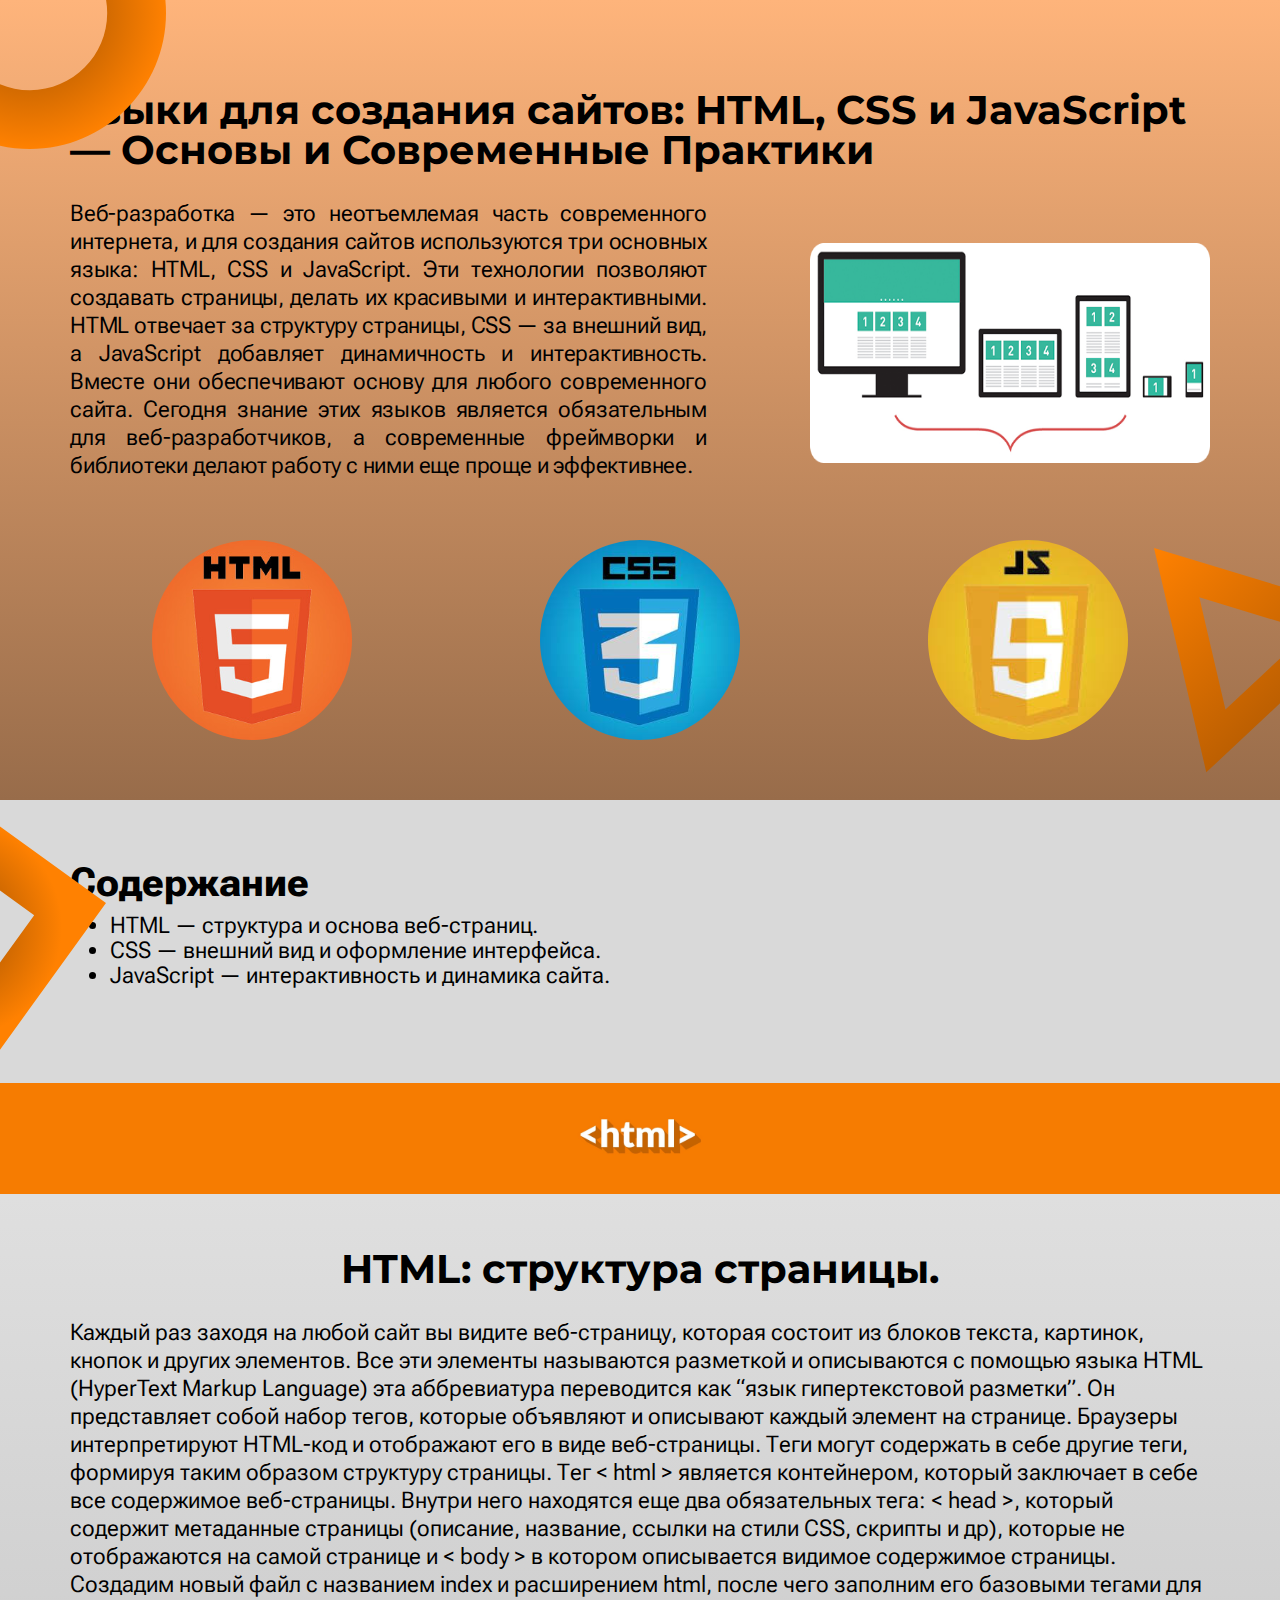
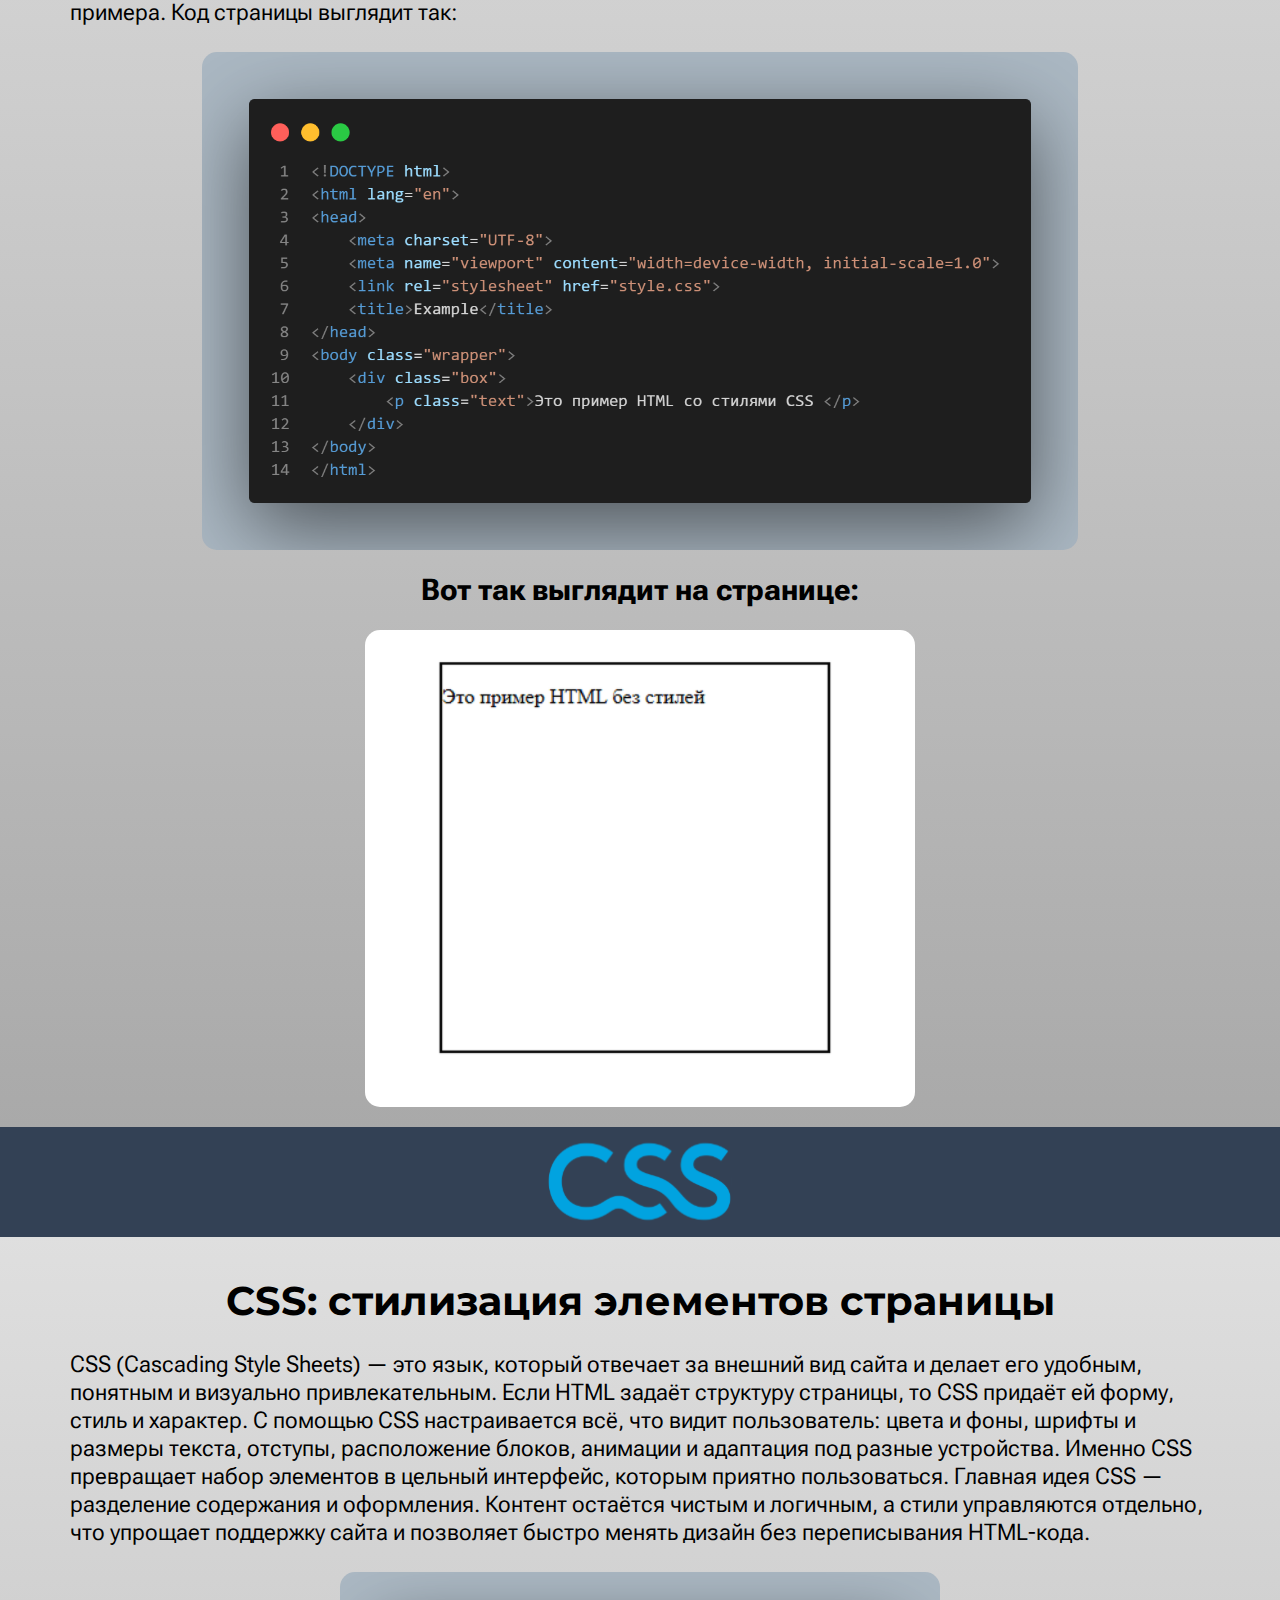
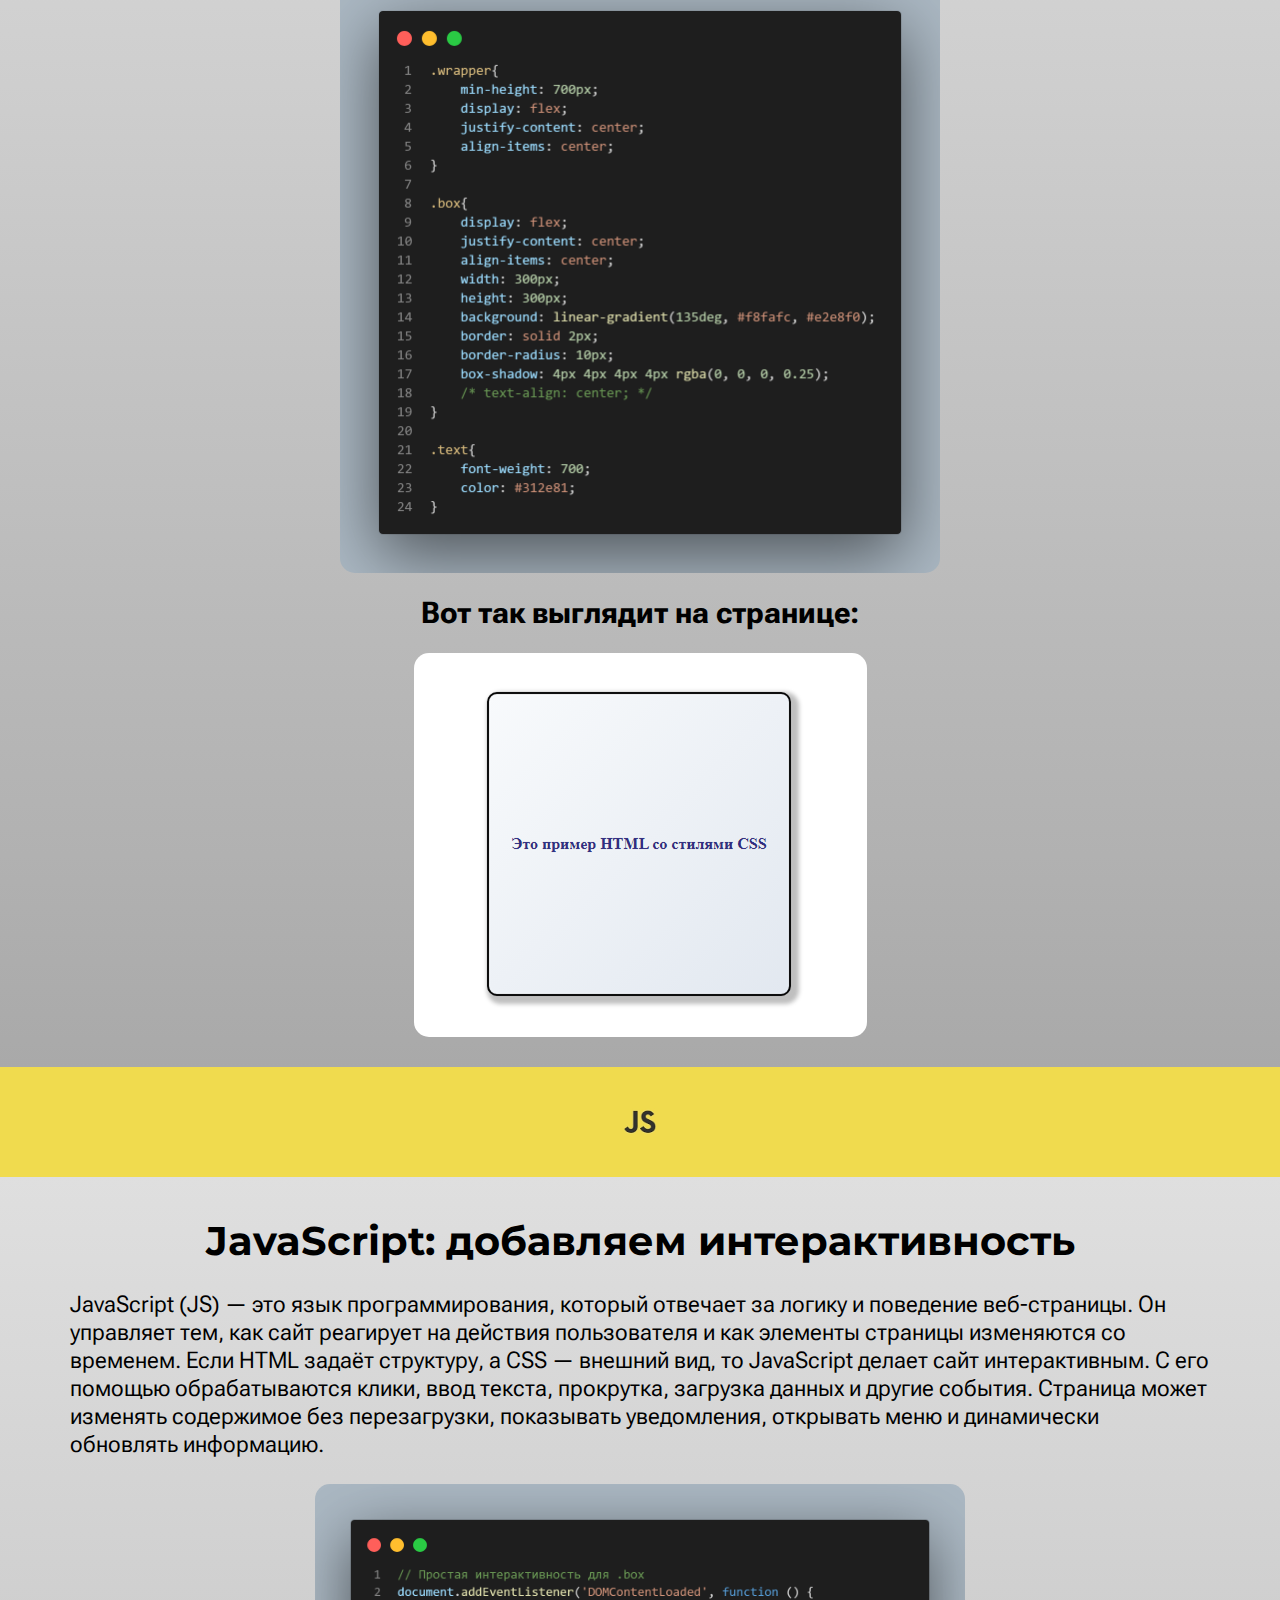
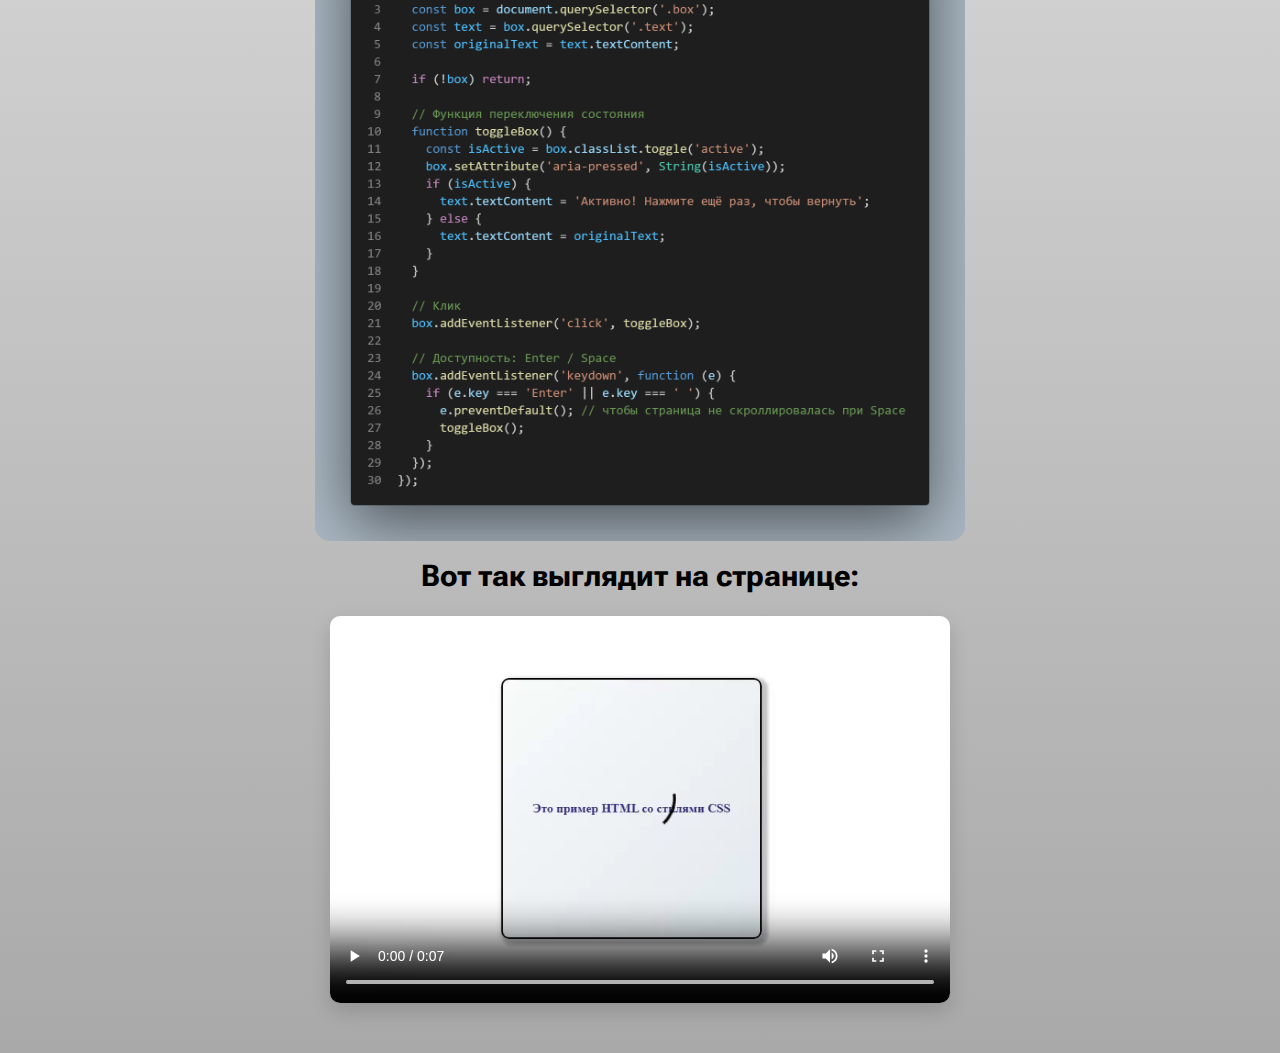
<file: index.html>
<!DOCTYPE html>
<html lang="en">
<head>
    <meta charset="UTF-8">
    <meta name="viewport" content="width=device-width, initial-scale=1.0">
    <link rel="stylesheet" href="src/style.css">
    <title>Индивидуальный проект</title>
</head>
<body>
    <section class="main-section">

        <div class="container">

            <h1 class="main-section__title">Языки для создания сайтов: HTML, CSS и JavaScript — Основы и Современные Практики</h1>
            <div class="main-section__center-wrapper">
                <p class="main-section__text txt">Веб-разработка — это неотъемлемая часть современного интернета, и для создания сайтов используются три основных языка: HTML, CSS и JavaScript. Эти технологии позволяют создавать страницы, делать их красивыми и интерактивными.
    HTML отвечает за структуру страницы, CSS — за внешний вид, а JavaScript добавляет динамичность и интерактивность. Вместе они обеспечивают основу    для любого современного сайта.
    Сегодня знание этих языков является обязательным для веб-разработчиков, а современные фреймворки и библиотеки делают работу с ними еще проще и  эффективнее.</p>

                <img class="main-section__image" src="img\image 1.png" alt="image 1">

            </div>

            <!-- Кнопки-иконки -->

            <div class="main-section__icons">
                <div class="icon">
                    <a href="#html"><img src="icons\Intersect1.svg" alt="html"></a>
                </div>
                <div class="icon">
                    <a href="#css"><img src="icons\Intersect2.svg" alt="css"></a>
                </div>
                <div class="icon">
                    <a href="#js"><img src="icons\Intersect3.svg" alt="js"></a>
                </div>
            </div>

        </div>
        <!-- Фигуры секции -->
        <img class="main-section__elipse" src="icons\Subtract-elipse.svg" alt="круг">
        <img class="main-section__triangle" src="icons\Subtract треугольник.svg" alt="">

    </section>
    <!-- Информационная секция -->
    <section class="contents-section">

        <div class="container">
            <h2 class="contents-section__title">Содержание</h2>
            <ul>
                <li>HTML — структура и основа веб-страниц.</li>
                <li>CSS — внешний вид и оформление интерфейса.</li>
                <li>JavaScript — интерактивность и динамика сайта.</li>
            </ul>
        </div>
        <!-- Фигура секции -->
        <img class="contents-section__square" src="icons\Subtract квадрат.svg" alt="">

    </section>
    <!-- HTML секция -->
    <section class="html-section">

        <div id="html" class="html-section__strip strip">
            <img src="icons\html img.svg" alt="html">
        </div>

        <div class="container">
            <!-- секция текста -->
            <div class="html-section__content">
                <h3 class="html-section__title title">HTML: структура страницы.</h3>
                <p class="html-section__txt txt">Каждый раз заходя на любой сайт вы видите веб-страницу, которая состоит из блоков текста, картинок, кнопок и других элементов. Все эти элементы называются разметкой и описываются с помощью языка HTML (HyperText Markup Language) эта аббревиатура переводится как “язык гипертекстовой разметки”. Он представляет собой набор тегов, которые объявляют и описывают каждый элемент на странице. Браузеры интерпретируют HTML-код и отображают его в виде веб-страницы. Теги могут содержать в себе другие теги, формируя таким образом структуру страницы. Тег < html > является контейнером, который заключает в себе все содержимое веб-страницы. Внутри него находятся еще два обязательных тега: < head >, который содержит метаданные страницы (описание, название, ссылки на стили CSS, скрипты и др), которые не отображаются на самой странице и < body > в котором описывается видимое содержимое страницы. Создадим новый файл с названием index и расширением html, после чего заполним его базовыми тегами для примера. Код страницы выглядит так:</p>
            </div>

            <div class="html-section__image">
                <img src="img\example-html.png" alt="html example">
            </div>

            <div class="example-box box">
                <div class="example-box__text-examp">
                    <p>Вот так выглядит на странице:</p>
                </div>
                <img class="example-box__img-examp" src="img\пример верстки без стилей.png" alt="html without styles">
            </div>

        </div>
    </section>
    <!-- CSS секция -->
    <section class="css-section">
        <!-- текст секции -->
        <div id="css" class="css-section__strip strip">
            <img src="icons\css img.svg" alt="css">
        </div>

        <div class="container">
            <div class="css-section__content">
                <h3 class="css-section__title title">CSS: стилизация элементов страницы</h3>
                <p class="css-section__txt txt">CSS (Cascading Style Sheets) — это язык, который отвечает за внешний вид сайта и делает его удобным, понятным и визуально привлекательным. Если HTML задаёт структуру страницы, то CSS придаёт ей форму, стиль и характер.

С помощью CSS настраивается всё, что видит пользователь: цвета и фоны, шрифты и размеры текста, отступы, расположение блоков, анимации и адаптация под разные устройства. Именно CSS превращает набор элементов в цельный интерфейс, которым приятно пользоваться.

Главная идея CSS — разделение содержания и оформления. Контент остаётся чистым и логичным, а стили управляются отдельно, что упрощает поддержку сайта и позволяет быстро менять дизайн без переписывания HTML-кода.</p>
            </div>

            <div class="css-section__image">
                <img src="img\example-css.png" alt="css example">
            </div>
            <div class="css-example box">
                <div class="css-example__text-examp">
                    <p>Вот так выглядит на странице:</p>
                    
                </div>
                <img src="img\пример верстки со стилями.png" alt="css style example">
            </div>
        </div>
    </section>
    <!-- java script секция -->
    <section class="js-section">

        <div id="js" class="js-section__strip strip">
            <img src="icons\js image.svg" alt="java script">
        </div>

        <div class="container">

            <div class="js-section__content">
                <h3 class="js-section__title title">JavaScript: добавляем интерактивность</h3>
                <p class="js-section__txt txt">JavaScript (JS) — это язык программирования, который отвечает за логику и поведение веб-страницы. Он управляет тем, как сайт реагирует на действия пользователя и как элементы страницы изменяются со временем.

Если HTML задаёт структуру, а CSS — внешний вид, то JavaScript делает сайт интерактивным. С его помощью обрабатываются клики, ввод текста, прокрутка, загрузка данных и другие события. Страница может изменять содержимое без перезагрузки, показывать уведомления, открывать меню и динамически обновлять информацию.</p>
            </div>

            <div class="js-section__image">
                <img src="img\js-examp.png" alt="js example">
            </div>
            <div class="js-example box">
                <div class="js-example__text-examp">
                    <p>Вот так выглядит на странице:</p>
                </div>
                <video class="examp-video" controls>
                    <source src="video\Example — 22 янв., 20_37 - Trim.mp4" type="video/mp4">
                    Ваш браузер не поддерживает видео.
                </video>
            </div>

        </div>

    </section>
</body>
</html>
</file>
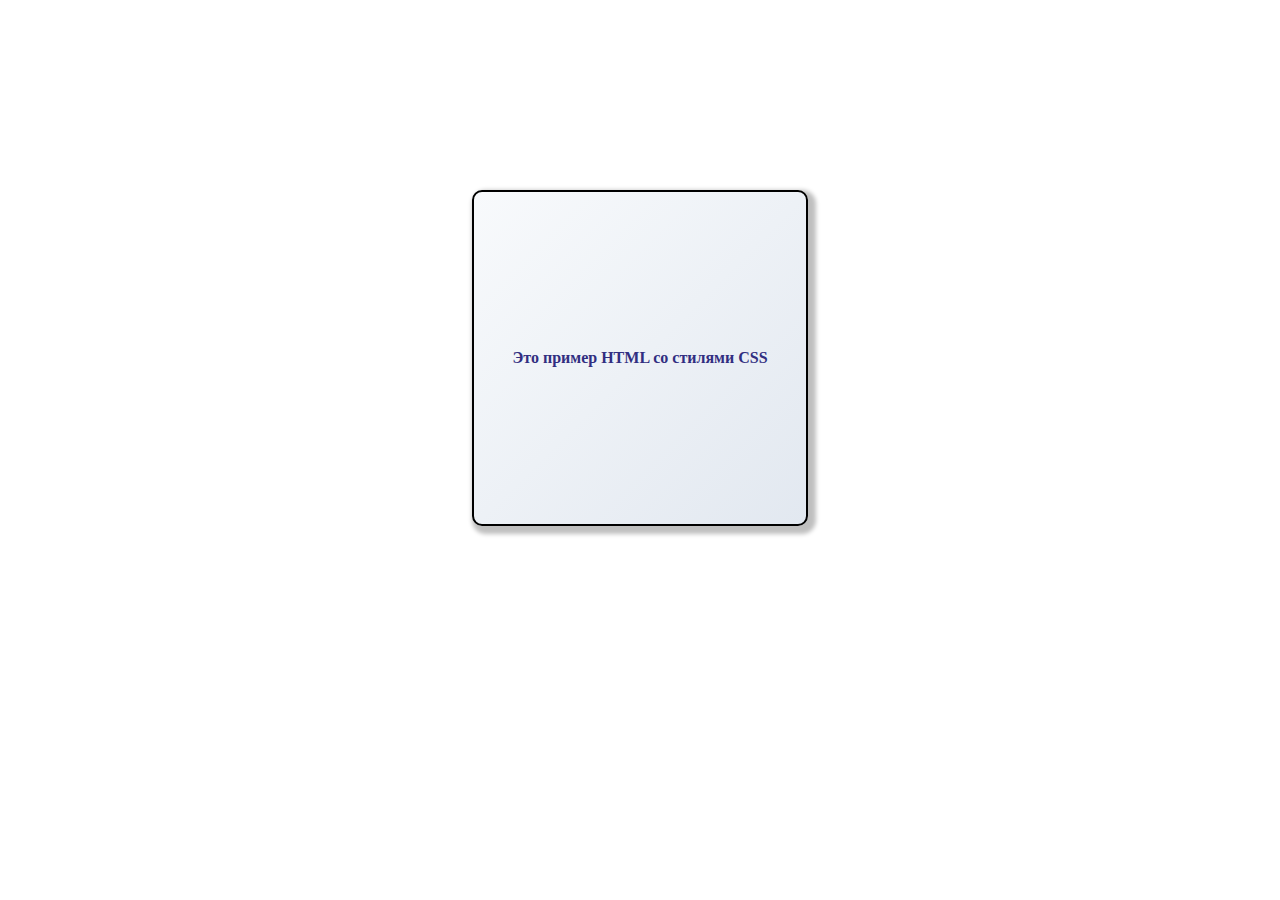
<file: examples/index.html>
<!DOCTYPE html>
<html lang="en">
<head>
    <meta charset="UTF-8">
    <meta name="viewport" content="width=device-width, initial-scale=1.0">
    <link rel="stylesheet" href="style.css">
    <title>Example</title>
</head>
<body class="wrapper">

    <div class="box" role="button" tabindex="0" aria-pressed="false">
        <p class="text">Это пример HTML со стилями CSS </p>
    </div>

<script src="script.js"></script>

</body>
</html>
</file>
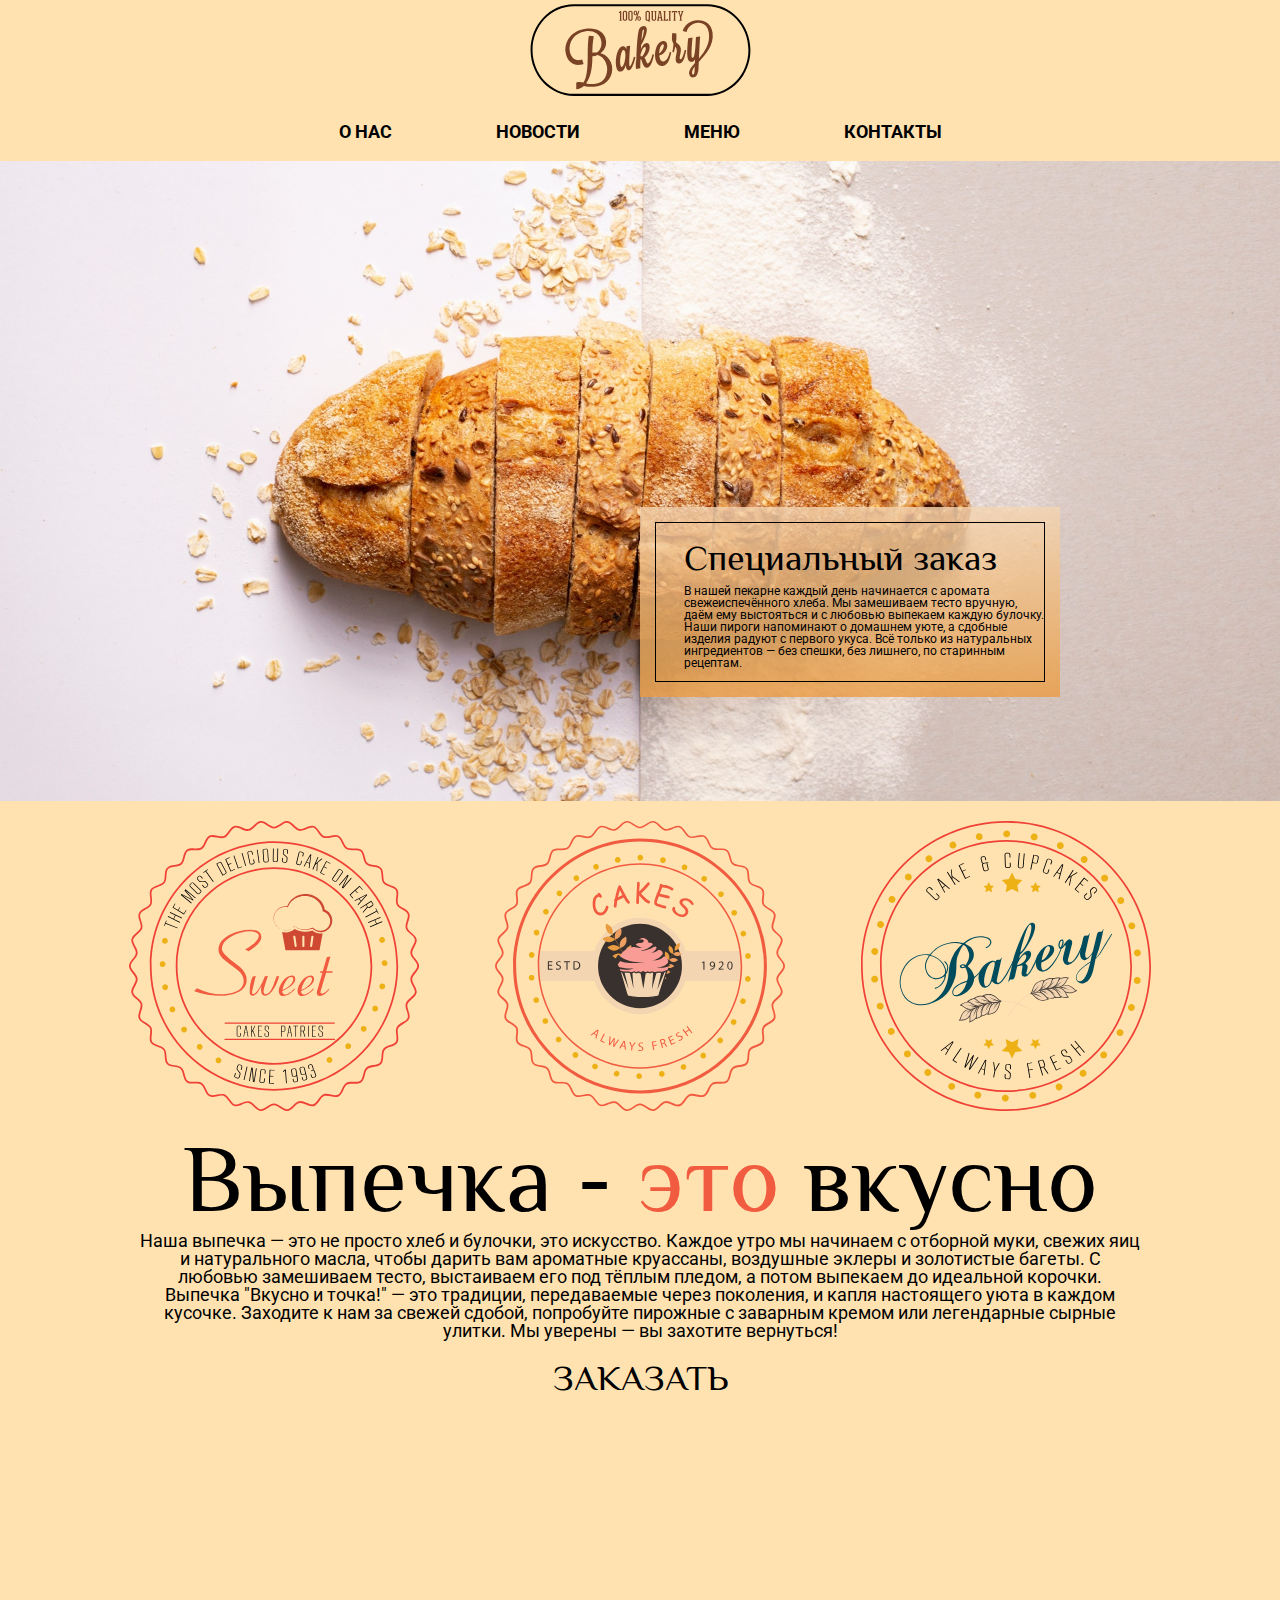
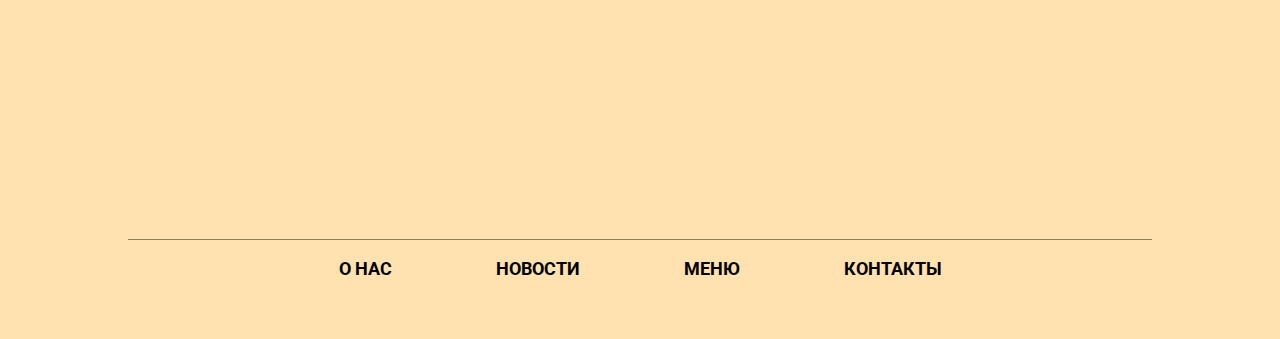
<file: src/index.html>
<!DOCTYPE html>
<html lang="en">
<head>
    <meta charset="UTF-8">
    <meta name="viewport" content="width=device-width, initial-scale=1.0">
    <link rel="stylesheet" href="css/reset.css">
    <link rel="stylesheet" href="css/normalize.css">
    <link rel="stylesheet" href="css/style.css">
    <title>Выпечка вкусно и точка!</title>   
</head>
<body>
    
    <header>
        <img src="img/01-Logo.svg" alt="логотип">
    </header>
    <nav>
        <ul>
            <li> <a href="#">О НАС</a></li>
            <li> <a href="#">НОВОСТИ</a></li>
            <li> <a href="#">МЕНЮ</a></li>
            <li> <a href="#">КОНТАКТЫ</a></li>
        </ul>
    </nav>
    <main>
        <section class="section-about">
            <div class="section-about__block">
                <div class="inside-section-about__block">
                    <h1>Специальный заказ</h1>
                    <p class="block-p">В нашей пекарне каждый день начинается с аромата свежеиспечённого хлеба. Мы замешиваем тесто вручную, даём ему выстояться и с любовью выпекаем каждую булочку. Наши пироги напоминают о домашнем уюте, а сдобные изделия радуют с первого укуса. Всё только из натуральных ингредиентов — без спешки, без лишнего, по старинным рецептам.</p>
                </div>
            </div>
        </section>
        <section class="section-description">
            <div class="section-description__icons"> 
                <img src="icons/01-Иконка.svg" alt="01-Иконка">
                <img src="icons/02-Иконка.svg" alt="02-Иконка">
                <img src="icons/03-Иконка.svg" alt="03-Иконка">
            </div>
            <div class="section-description__text-box">
                <h2 class="section-description__h2">
                    Выпечка - <span class="red">это</span> вкусно
                </h2>
                <p class="section-description__p">
                    Наша выпечка — это не просто хлеб и булочки, это искусство. Каждое утро мы начинаем с отборной муки, свежих яиц и натурального масла, чтобы дарить вам ароматные круассаны, воздушные эклеры и золотистые багеты.

С любовью замешиваем тесто, выстаиваем его под тёплым пледом, а потом выпекаем до идеальной корочки. Выпечка "Вкусно и точка!" — это традиции, передаваемые через поколения, и капля настоящего уюта в каждом кусочке.

Заходите к нам за свежей сдобой, попробуйте пирожные с заварным кремом или легендарные сырные улитки. Мы уверены — вы захотите вернуться!
                </p>
            </div>
        </section>
        <section class="section-map">
            <h3 class="section-map__h3">ЗАКАЗАТЬ</h3>
            <iframe src="https://www.google.com/maps/embed?pb=!1m18!1m12!1m3!1d21834.663447186213!2d29.58637267431642!3d46.837135599999996!2m3!1f0!2f0!3f0!3m2!1i1024!2i768!4f13.1!3m3!1m2!1s0x40c9037a0d19da35%3A0x6a15be04798ef513!2z0JLQsNC90LjQvSDRhdC70LXQsQ!5e0!3m2!1sru!2s!4v1752759262826!5m2!1sru!2s" width="900" height="400" style="border:0;" allowfullscreen="" loading="lazy" referrerpolicy="no-referrer-when-downgrade"></iframe>
        </section>
    </main>
    <footer>
        <nav>
            <div class="line"></div>
            <ul>
                <li> <a href="#">О НАС</a></li>
                <li> <a href="#">НОВОСТИ</a></li>
                <li> <a href="#">МЕНЮ</a></li>
                <li> <a href="#">КОНТАКТЫ</a></li>
            </ul>
        </nav>
    </footer>

</body>
</html>
</file>
<file: examples/style.css>
.wrapper{
    min-height: 700px;
    display: flex;
    justify-content: center;
    align-items: center;
}

.box{
    display: flex;
    justify-content: center;
    align-items: center;
    width: 300px;
    height: 300px;
    background: linear-gradient(135deg, #f8fafc, #e2e8f0);
    border: solid 2px;
    border-radius: 10px;
    box-shadow: 4px 4px 4px 4px rgba(0, 0, 0, 0.25);
    cursor: pointer;
    padding: 1rem;
    /* text-align: center; */
}

/* Состояние при активации (класс ставится через JS) */
.box.active{
    transform: scale(1.06) rotate(-2deg);
    box-shadow: 12px 16px 30px rgba(0,0,0,0.18);
    background: linear-gradient(135deg, #fff7ed, #fed7aa);
    border-color: rgba(99,102,241,0.85);
}

.text{
    font-weight: 700;
    color: #312e81;
    margin: 0;
    transition: color 200ms ease, transform 200ms ease;
}

/* текст при активной карточке */
.box.active .text{
    color: #B91C1C;
    transform: translateY(-4px);
}

/* визуальная подсказка фокуса для клавиатуры */
.box:focus{
    outline: none;
    box-shadow: 0 0 0 4px rgba(99,102,241,0.12), 8px 10px 20px rgba(0,0,0,0.08);
}
</file>
<file: src/css/style.css>
*{
    box-sizing: border-box;
}

@font-face{
    font-family: 'Roboto!';
    src: local('Roboto');
    src: url(../fonts/Roboto/Roboto-VariableFont_wdth\,wght.ttf);
}

@font-face{
    font-family: 'Philosopher!';
    src: local('Philosopher');
    src: url(../fonts/Philosopher/Philosopher-Regular.ttf);
}

body{
    background-color: #FFE2B0;  
}

header{
    text-align: center;
    margin-bottom: 20px;
}

nav{
    margin-bottom: 20px;
}

ul{
    list-style-type: none;
    text-align: center;
    padding: 0px;
}

li{
    display: inline;
    margin-right: 100px;
}

li:last-child{
    margin: 0px;
}

a{
    color: #000;
    text-decoration: none;
    font-size: 18px;
    font-family: 'Roboto!';
    font-weight: bold;
}

a:hover{
    transition: text-shadow 0.3s ease;
    text-shadow: 2px 2px 5px rgba(0, 0, 0, 0.5);
}

.section-about{
    height: 640px;
    background: url(../img/01-Картинка-фона.jpg) center/cover no-repeat;
    position: relative;
    margin-bottom: 20px;
}

.section-about__block{
    width: 420px;
    height: 190px;
    background: linear-gradient(180deg, rgba(244, 213, 178, 0.8) 0%, rgba(234, 156, 65, 0.8) 100%);
    position: absolute;
    top: 54%;
    left: 50%;
    padding-top: 15px;
    text-align: left;
}

.inside-section-about__block{
    margin: 0 auto;
    width: 390px;
    height: 160px;
    border: 1px solid black;
    padding: 17px 0 0 28px;
}

.block-p{
    font-size: 12px;
    font-family: 'Roboto!';
}

.section-description{
    margin-bottom: 20px;
}

.section-description__icons{
    display: flex;
    justify-content: center;
    align-items: center;
    margin-bottom: 20px;
}

.section-description__icons img{
    margin-right: 76px;
}

.section-description__icons img:last-child{
    margin-right: 0;
}

.section-description__text-box{
    display: flex;
    flex-direction: column;
    
}

.section-description__h2{
    text-align: center;
    font-size: 96px;
    font-family: 'Philosopher!';
    margin: 0px;
    margin-bottom: 5px;
}

.section-description__p{
    font-size: 18px;
    font-family: 'Roboto!';
    text-align: center;
    width: 1000px;
    margin: 0 auto;
}

.section-map{
    text-align: center;
    margin-bottom: 20px;
}

.section-map__h3{
    margin-bottom: 20px;
    font-size: 36px;
    font-family: 'Philosopher!';
    text-align: center;
}

.line{
    width: 1024px;
    height: 1px;
    background-color: grey;
    margin: 0 auto;
    margin-bottom: 20px;

}

.red{
    color: #F15B40;
}

h1{
    font-family: 'Philosopher!';
    font-size: 36px;
    margin-top: 0;
    margin-bottom: 9px;
}

footer{
    height: 100px;
}
</file>
<file: src/style.css>
/*! normalize.css v8.0.1 | MIT License | github.com/necolas/normalize.css */
/* Document
   ========================================================================== */
/**
 * 1. Correct the line height in all browsers.
 * 2. Prevent adjustments of font size after orientation changes in iOS.
 */
html {
  line-height: 1.15; /* 1 */
  -webkit-text-size-adjust: 100%; /* 2 */
}

/* Sections
   ========================================================================== */
/**
 * Remove the margin in all browsers.
 */
body {
  margin: 0;
}

/**
 * Render the `main` element consistently in IE.
 */
main {
  display: block;
}

/**
 * Correct the font size and margin on `h1` elements within `section` and
 * `article` contexts in Chrome, Firefox, and Safari.
 */
h1 {
  font-size: 2em;
  margin: 0.67em 0;
}

/* Grouping content
   ========================================================================== */
/**
 * 1. Add the correct box sizing in Firefox.
 * 2. Show the overflow in Edge and IE.
 */
hr {
  box-sizing: content-box; /* 1 */
  height: 0; /* 1 */
  overflow: visible; /* 2 */
}

/**
 * 1. Correct the inheritance and scaling of font size in all browsers.
 * 2. Correct the odd `em` font sizing in all browsers.
 */
pre {
  font-family: monospace, monospace; /* 1 */
  font-size: 1em; /* 2 */
}

/* Text-level semantics
   ========================================================================== */
/**
 * Remove the gray background on active links in IE 10.
 */
a {
  background-color: transparent;
}

/**
 * 1. Remove the bottom border in Chrome 57-
 * 2. Add the correct text decoration in Chrome, Edge, IE, Opera, and Safari.
 */
abbr[title] {
  border-bottom: none; /* 1 */
  text-decoration: underline; /* 2 */
  -webkit-text-decoration: underline dotted;
          text-decoration: underline dotted; /* 2 */
}

/**
 * Add the correct font weight in Chrome, Edge, and Safari.
 */
b,
strong {
  font-weight: bolder;
}

/**
 * 1. Correct the inheritance and scaling of font size in all browsers.
 * 2. Correct the odd `em` font sizing in all browsers.
 */
code,
kbd,
samp {
  font-family: monospace, monospace; /* 1 */
  font-size: 1em; /* 2 */
}

/**
 * Add the correct font size in all browsers.
 */
small {
  font-size: 80%;
}

/**
 * Prevent `sub` and `sup` elements from affecting the line height in
 * all browsers.
 */
sub,
sup {
  font-size: 75%;
  line-height: 0;
  position: relative;
  vertical-align: baseline;
}

sub {
  bottom: -0.25em;
}

sup {
  top: -0.5em;
}

/* Embedded content
   ========================================================================== */
/**
 * Remove the border on images inside links in IE 10.
 */
img {
  border-style: none;
}

/* Forms
   ========================================================================== */
/**
 * 1. Change the font styles in all browsers.
 * 2. Remove the margin in Firefox and Safari.
 */
button,
input,
optgroup,
select,
textarea {
  font-family: inherit; /* 1 */
  font-size: 100%; /* 1 */
  line-height: 1.15; /* 1 */
  margin: 0; /* 2 */
}

/**
 * Show the overflow in IE.
 * 1. Show the overflow in Edge.
 */
button,
input { /* 1 */
  overflow: visible;
}

/**
 * Remove the inheritance of text transform in Edge, Firefox, and IE.
 * 1. Remove the inheritance of text transform in Firefox.
 */
button,
select { /* 1 */
  text-transform: none;
}

/**
 * Correct the inability to style clickable types in iOS and Safari.
 */
button,
[type=button],
[type=reset],
[type=submit] {
  -webkit-appearance: button;
}

/**
 * Remove the inner border and padding in Firefox.
 */
button::-moz-focus-inner,
[type=button]::-moz-focus-inner,
[type=reset]::-moz-focus-inner,
[type=submit]::-moz-focus-inner {
  border-style: none;
  padding: 0;
}

/**
 * Restore the focus styles unset by the previous rule.
 */
button:-moz-focusring,
[type=button]:-moz-focusring,
[type=reset]:-moz-focusring,
[type=submit]:-moz-focusring {
  outline: 1px dotted ButtonText;
}

/**
 * Correct the padding in Firefox.
 */
fieldset {
  padding: 0.35em 0.75em 0.625em;
}

/**
 * 1. Correct the text wrapping in Edge and IE.
 * 2. Correct the color inheritance from `fieldset` elements in IE.
 * 3. Remove the padding so developers are not caught out when they zero out
 *    `fieldset` elements in all browsers.
 */
legend {
  box-sizing: border-box; /* 1 */
  color: inherit; /* 2 */
  display: table; /* 1 */
  max-width: 100%; /* 1 */
  padding: 0; /* 3 */
  white-space: normal; /* 1 */
}

/**
 * Add the correct vertical alignment in Chrome, Firefox, and Opera.
 */
progress {
  vertical-align: baseline;
}

/**
 * Remove the default vertical scrollbar in IE 10+.
 */
textarea {
  overflow: auto;
}

/**
 * 1. Add the correct box sizing in IE 10.
 * 2. Remove the padding in IE 10.
 */
[type=checkbox],
[type=radio] {
  box-sizing: border-box; /* 1 */
  padding: 0; /* 2 */
}

/**
 * Correct the cursor style of increment and decrement buttons in Chrome.
 */
[type=number]::-webkit-inner-spin-button,
[type=number]::-webkit-outer-spin-button {
  height: auto;
}

/**
 * 1. Correct the odd appearance in Chrome and Safari.
 * 2. Correct the outline style in Safari.
 */
[type=search] {
  -webkit-appearance: textfield; /* 1 */
  outline-offset: -2px; /* 2 */
}

/**
 * Remove the inner padding in Chrome and Safari on macOS.
 */
[type=search]::-webkit-search-decoration {
  -webkit-appearance: none;
}

/**
 * 1. Correct the inability to style clickable types in iOS and Safari.
 * 2. Change font properties to `inherit` in Safari.
 */
::-webkit-file-upload-button {
  -webkit-appearance: button; /* 1 */
  font: inherit; /* 2 */
}

/* Interactive
   ========================================================================== */
/*
 * Add the correct display in Edge, IE 10+, and Firefox.
 */
details {
  display: block;
}

/*
 * Add the correct display in all browsers.
 */
summary {
  display: list-item;
}

/* Misc
   ========================================================================== */
/**
 * Add the correct display in IE 10+.
 */
template {
  display: none;
}

/**
 * Add the correct display in IE 10.
 */
[hidden] {
  display: none;
}

html, body, div, span, applet, object, iframe,
h1, h2, h3, h4, h5, h6, p, blockquote, pre,
a, abbr, acronym, address, big, cite, code,
del, dfn, em, img, ins, kbd, q, s, samp,
small, strike, strong, sub, sup, tt, var,
b, u, i, center,
dl, dt, dd, ol, ul, li,
fieldset, form, label, legend,
table, caption, tbody, tfoot, thead, tr, th, td,
article, aside, canvas, details, embed,
figure, figcaption, footer, header, hgroup,
menu, nav, output, ruby, section, summary,
time, mark, audio, video {
  margin: 0;
  padding: 0;
  border: 0;
  font-size: 100%;
  font: inherit;
  vertical-align: baseline;
}

article, aside, details, figcaption, figure,
footer, header, hgroup, menu, nav, section {
  display: block;
}

html {
  height: 100%;
}

body {
  line-height: 1;
}

ol, ul {
  list-style: none;
}

blockquote, q {
  quotes: none;
}

blockquote:before, blockquote:after,
q:before, q:after {
  content: "";
  content: none;
}

table {
  border-collapse: collapse;
  border-spacing: 0;
}

* {
  box-sizing: border-box;
}

@font-face {
  font-family: "MontserratT";
  src: url(../fonts/Montserrat-VariableFont_wght.ttf);
  font-weight: bold;
  font-style: normal;
}
@font-face {
  font-family: "RobotoFlexX";
  src: url(../fonts/RobotoFlex-VariableFont_GRAD\,XOPQ\,XTRA\,YOPQ\,YTAS\,YTDE\,YTFI\,YTLC\,YTUC\,opsz\,slnt\,wdth\,wght.ttf);
  font-weight: regular;
  font-style: normal;
}
html {
  font-family: "RobotoFlexX";
  font-weight: regular;
}

.container {
  position: relative;
  max-width: 1140px;
  margin: 0 auto;
}

.strip {
  display: flex;
  justify-content: center;
  min-height: 110px;
}

.main-section {
  position: relative;
  overflow: hidden;
  width: 100%;
  min-height: 800px;
  padding-top: 90px;
  background: linear-gradient(180deg, #feb47b 0%, #986c4a 100%);
}
.main-section__title {
  font-weight: bold;
  font-size: 40px;
  margin-bottom: 30px;
  font-family: "MontserratT";
  font-weight: bold;
}
.main-section__text {
  font-size: 18px;
  line-height: 20px;
  letter-spacing: -0.2px;
  text-align: justify;
  margin-right: 103px;
}
.main-section__image {
  width: 400px;
  height: 220px;
}
.main-section__center-wrapper {
  display: flex;
  flex-direction: row;
  margin-bottom: 35px;
  align-items: center;
}
.main-section__icons {
  display: flex;
  flex-direction: row;
  justify-content: center;
}
.main-section__elipse {
  position: absolute;
  top: -123px;
  left: -106px;
  width: 272px;
  height: 272px;
}
.main-section__triangle {
  position: absolute;
  right: -95px;
  bottom: 27px;
}

.icon {
  margin-right: 188px;
}
.icon:last-child {
  margin-right: 0px;
}
.icon img:hover {
  border-radius: 150px;
  box-shadow: 0 4px 4px 0 rgba(0, 0, 0, 0.25);
}

.contents-section {
  position: relative;
  background: #d9d9d9;
  height: 283px;
  padding-top: 63px;
}
.contents-section__title {
  font-size: 40px;
  font-weight: bold;
  margin-bottom: 10px;
}
.contents-section ul {
  list-style: disc;
  padding-left: 40px;
}
.contents-section ul li {
  line-height: 25px;
  font-size: 23px;
}
.contents-section__square {
  position: absolute;
  top: -27px;
  left: -204px;
}

.html-section {
  min-height: 900px;
  background: linear-gradient(180deg, #e3e3e3 0%, #a9a9a9 100%);
}
.html-section__strip {
  background: #f67c01;
  margin-bottom: 55px;
}
.html-section__title {
  margin-bottom: 42px;
}
.html-section__txt {
  margin-bottom: 25px;
}
.html-section__image {
  display: flex;
  justify-content: center;
  margin-bottom: 25px;
}
.html-section__image img {
  width: 876px;
  height: auto;
  border-radius: 15px;
}

.title {
  font-size: 40px;
  font-weight: bold;
  text-align: center;
  margin-bottom: 30px;
  font-family: "MontserratT";
  font-weight: bold;
}

.txt {
  font-size: 23px;
  line-height: 28px;
  margin-bottom: 25px;
}

.box {
  display: flex;
  justify-content: center;
  align-items: center;
  flex-direction: column;
}

.example-box__text-examp {
  margin-bottom: 25px;
}
.example-box__text-examp p {
  font-size: 30px;
  font-weight: bold;
}
.example-box__img-examp {
  width: 100%;
  max-width: 550px;
  height: auto;
  border-radius: 15px;
  margin-bottom: 20px;
}

.css-section {
  min-height: 1002px;
  background: linear-gradient(180deg, #e3e3e3 0%, #a9a9a9 100%);
}
.css-section__content {
  margin-bottom: 25px;
}
.css-section__strip {
  background: #334155;
  margin-bottom: 44px;
}
.css-section__image {
  display: flex;
  justify-content: center;
  margin-bottom: 25px;
}
.css-section__image img {
  width: 600px;
  height: auto;
  border-radius: 15px;
}

.css-example__text-examp {
  margin-bottom: 25px;
}
.css-example__text-examp p {
  font-size: 30px;
  font-weight: bold;
}
.css-example img {
  border-radius: 15px;
  margin-bottom: 30px;
}

.js-section {
  min-height: 900px;
  background: linear-gradient(180deg, #e3e3e3 0%, #a9a9a9 100%);
}
.js-section__strip {
  background: #F0DB4E;
  height: 110px;
  margin-bottom: 44px;
}
.js-section__image {
  display: flex;
  justify-content: center;
  margin-bottom: 20px;
}
.js-section img {
  width: 100%;
  max-width: 650px;
  height: auto;
  border-radius: 15px;
}

.js-example__text-examp {
  margin-bottom: 25px;
}
.js-example__text-examp p {
  font-size: 30px;
  font-weight: bold;
}

.examp-video {
  max-width: 620px;
  border-radius: 10px;
  box-shadow: 0 8px 20px rgba(0, 0, 0, 0.15);
  width: 100%;
  margin-bottom: 50px;
}/*# sourceMappingURL=style.css.map */
</file>
